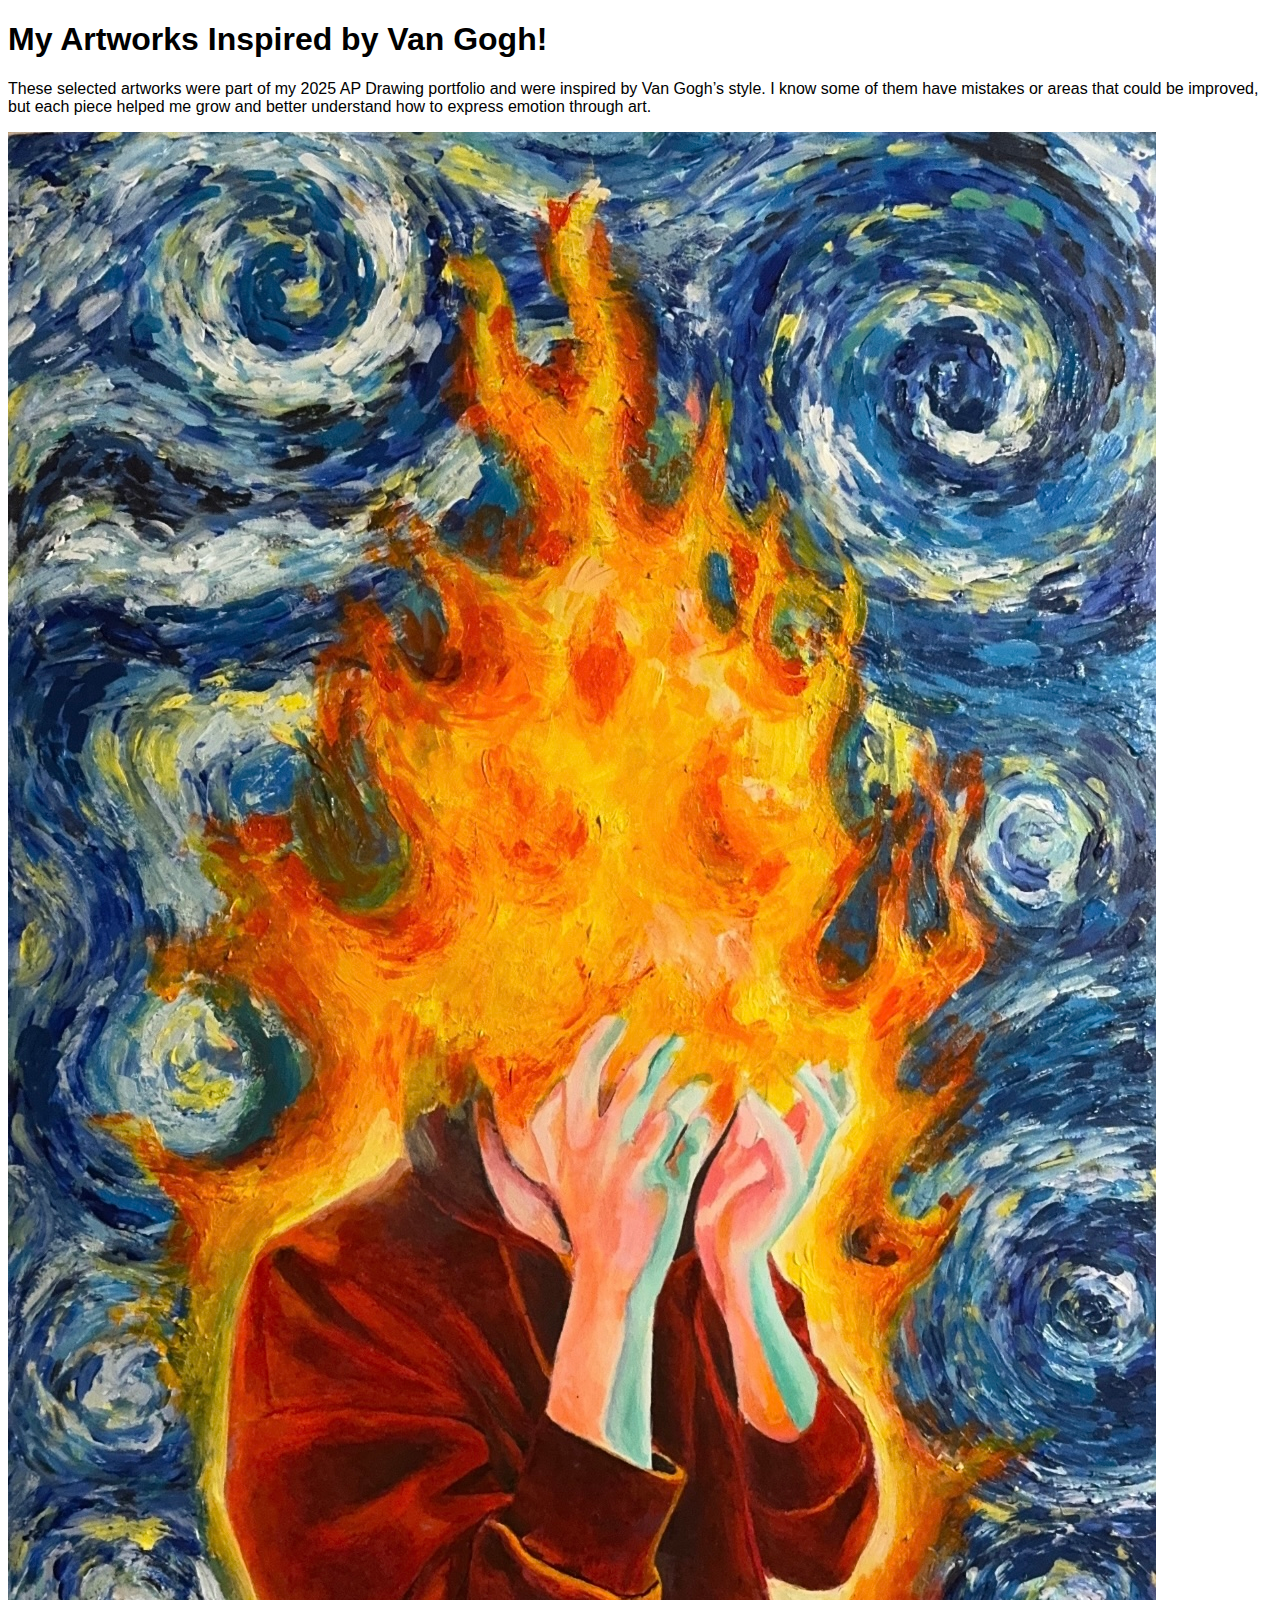
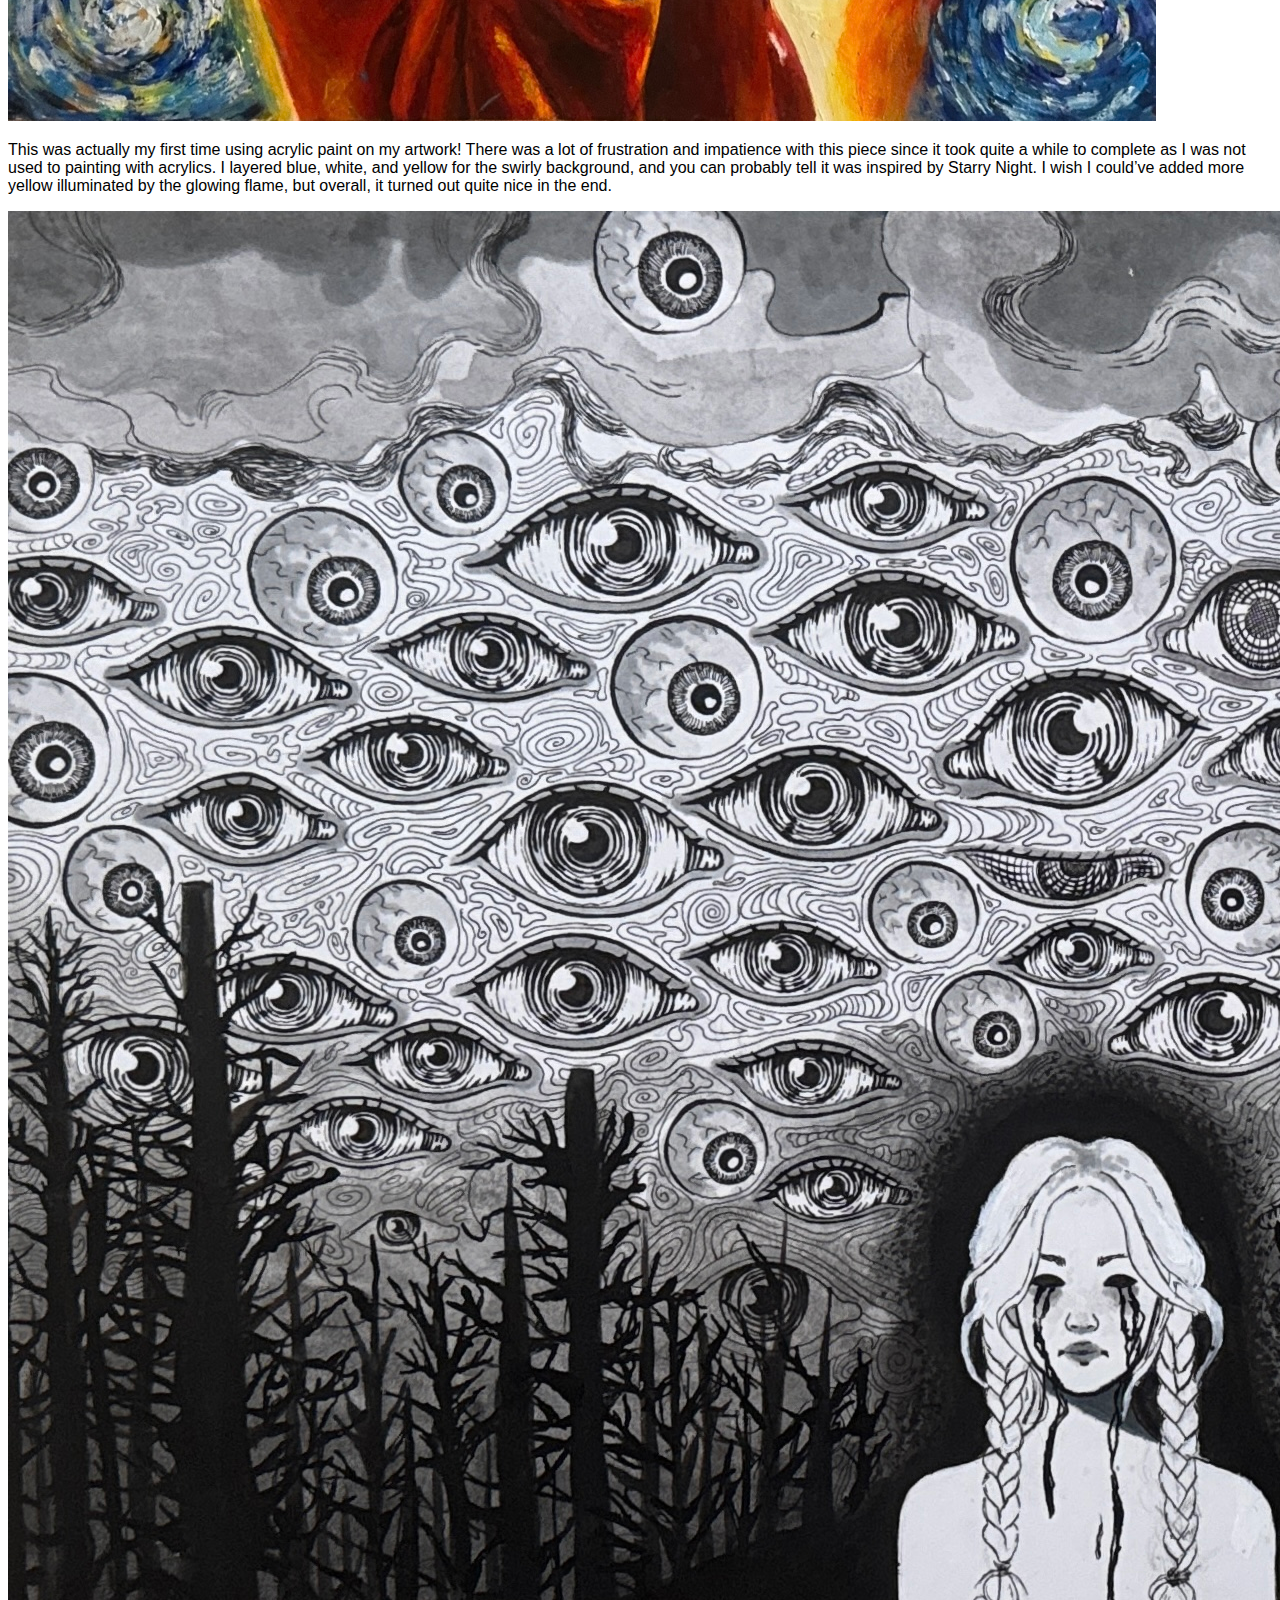
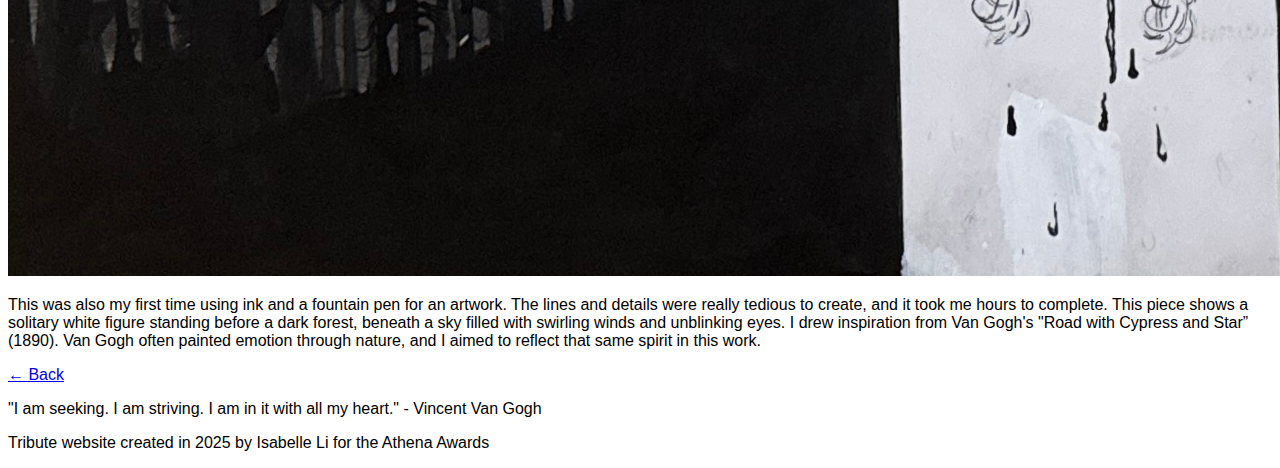
<file: artworks.html>
<!DOCTYPE html>
<html lang="en">
  <head>
    <meta charset="UTF-8" />
    <meta name="viewport" content="width=device-width, initial-scale=1.0" />
    <meta http-equiv="X-UA-Compatible" content="ie=edge" />
    <title>TributePage for Vincent van Gogh</title>
    <link rel="stylesheet" href="styles.css" />
  </head>
  <body>
    <header>
      <h1>My Artworks Inspired by Van Gogh!</h1>
      <p>
        These selected artworks were part of my 2025 AP Drawing portfolio and were inspired 
        by Van Gogh’s style. I know some of them have mistakes or areas that could be improved, 
        but each piece helped me grow and better understand how to express emotion through art.
      </p>
    </header>

    <section class="my-artwork-section">
      <img src="myimages/firepainting.jpeg" class="my-artwork-img" alt="my artwork 1">
      <div class="my-artwrok-description">
        <p>
          This was actually my first time using acrylic paint on my artwork! There was a lot of frustration 
          and impatience with this piece since it took quite a while to complete as I was not used to painting with acrylics. I layered blue, white, and 
          yellow for the swirly background, and you can probably tell it was inspired by Starry Night. I wish 
          I could’ve added more yellow illuminated by the glowing flame, but overall, it turned out quite nice in the end.
        </p>
        </div>
    </section>

    <section class="my-artwork-section">
      <img src="myimages/ink.jpeg" class="my-artwork-img" alt="my artwork 2">
      <div class="my-artwrok-description">
        <p>
          This was also my first time using ink and a fountain pen for an artwork. The lines and details were really tedious to create, 
          and it took me hours to complete. This piece shows a solitary white figure standing before a dark forest, beneath a sky filled with swirling winds 
          and unblinking eyes. I drew inspiration from Van Gogh's "Road with Cypress and Star” (1890). Van Gogh often painted 
          emotion through nature, and I aimed to reflect that same spirit in this work.
        </p>
        </div>
    </section>

    <div class="button-group">
      <a href="index.html" class="back-btn">← Back</a>
      </a>
    </div>

    <footer>
      <p>
        "I am seeking. I am striving. I am in it with all my heart." - Vincent
        Van Gogh
      </p>
      <p>Tribute website created in 2025 by Isabelle Li for the Athena Awards</p>
    </footer>
  </body>

</html>
</file>
<file: styles.css>
body {
  font-family: "Segoe UI", Tahoma, Geneva, Verdana, sans-serif;
}
</file>
